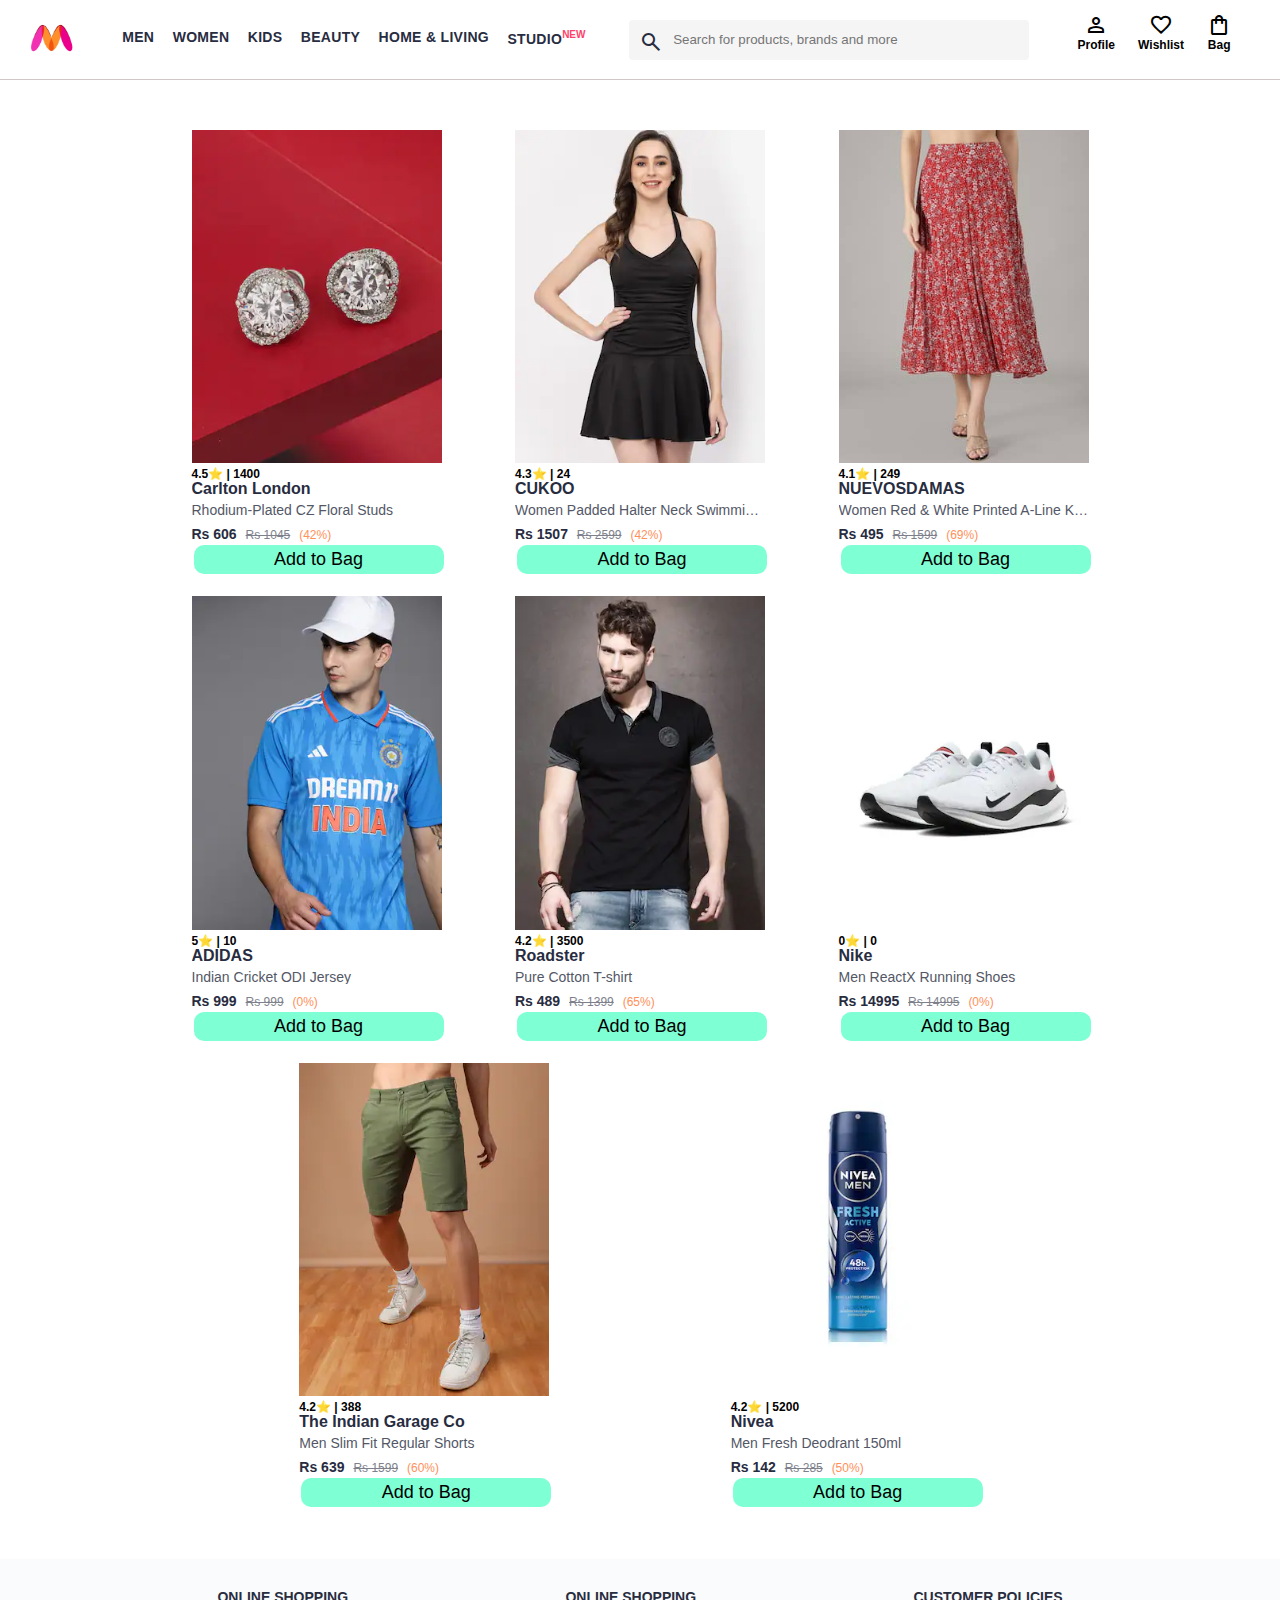
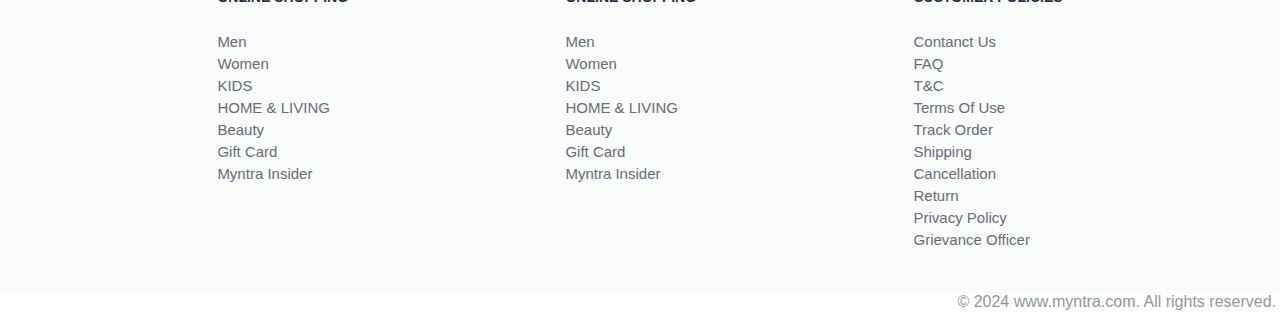
<file: Index.html>
<!DOCTYPE html>
<html lang="en">
<head>
    <meta charset="UTF-8">
    <meta name="viewport" content="width=device-width, initial-scale=1.0">
    <title>Myntra Clone</title>
    <link rel="stylesheet" href="index.css">
    <link rel="stylesheet" href="https://fonts.googleapis.com/css2?family=Material+Symbols+Outlined:opsz,wght,FILL,GRAD@20..48,100..700,0..1,-50..200" />
 
</head>
<body>
    <header>
        <div class="logo_container">
            <a href="#"><img class="Myntra_home" src="Images/myntra_logo.webp"alt="Myntra_home"></a>
        
        </div>
        <nav class="nav_bar">
            <a href="#">men</a>
            <a href="#">women</a>
            <a href="#">KIDS</a>
            <a href="#">beauty</a>
            <a href="#">HOME & LIVING</a>
            <a href="#">STUDIO<sup>New</sup></a>
        </nav>


        <div class="search_bar">
            <span class="material-symbols-outlined search_icon">search</span>
            <input class="search_input" placeholder="Search for products, brands and more">
        </div>

        
        <div class="action_bar">
            <div class="action_container">
                <span class="material-symbols-outlined action_icon">person</span>
                <span class="action_name">Profile</span>
            </div>
            <div class="action_container">
                <span class="material-symbols-outlined">favorite</span>
                <span class="action_name">Wishlist</span>
            </div>
            <a class="action_container" href="pages/bag.html">
                <span class="material-symbols-outlined">shopping_bag</span>
                <span class="action_name">Bag</span>
                <span class="bag-item-count">0</span>
            </a>
        </div>
    </header>

    <!-- <main>
        <div class="banner_container">
            <img class="banner_image" src="Images/banner.jpg" alt="main banner">
        </div>
        <div class="Category_heading">Medal Worthy Brands To Bag</div>
        <div class="category_item">
            <a href="#"><img class="sale_item" src="Images/catagories/1.jpg" alt=""></a>
            <a href="#"><img class="sale_item" src="Images/catagories/2.jpg" alt=""></a>
            <a href="#"><img class="sale_item" src="Images/catagories/3.jpg" alt=""></a>
            <a href="#"><img class="sale_item" src="Images/catagories/4.jpg" alt=""></a>
            <a href="#"><img class="sale_item" src="Images/catagories/5.jpg" alt=""></a>
            <a href="#"><img class="sale_item" src="Images/catagories/6.jpg" alt=""></a>
            <a href="#"><img class="sale_item" src="Images/catagories/7.jpg" alt=""></a>
            <a href="#"><img class="sale_item" src="Images/catagories/8.jpg" alt=""></a>
            <a href="#"><img class="sale_item" src="Images/catagories/9.jpg" alt=""></a>
            <a href="#"><img class="sale_item" src="Images/catagories/10.jpg" alt=""></a>
        </div>
        <div class="Category_heading">Shop By Category</div>
        <div class="category_item">
            <a href="#"><img class="sale_item" src="Images/offers/1.png" alt=""></a>
            <a href="#"><img class="sale_item" src="Images/offers/2.png" alt=""></a>
            <a href="#"><img class="sale_item" src="Images/offers/3.png" alt=""></a>
            <a href="#"><img class="sale_item" src="Images/offers/4.png" alt=""></a>
            <a href="#"><img class="sale_item" src="Images/offers/5.png" alt=""></a>
            <a href="#"><img class="sale_item" src="Images/offers/6.png" alt=""></a>
            <a href="#"><img class="sale_item" src="Images/offers/7.png" alt=""></a>
            <a href="#"><img class="sale_item" src="Images/offers/8.png" alt=""></a>
            <a href="#"><img class="sale_item" src="Images/offers/9.png" alt=""></a>
            <a href="#"><img class="sale_item" src="Images/offers/10.png" alt=""></a>
            <a href="#"><img class="sale_item" src="Images/offers/11.png" alt=""></a>
            <a href="#"><img class="sale_item" src="Images/offers/12.png" alt=""></a>
            
            
        </div>
    </main> -->



    <main>
        <div class="items-container">
            
        </div>
    </main>












    <footer>
        <div class="footer_container">
            <div class="footer_column">
                <h3>ONLINE SHOPPING</h3>
            <a href="#">men</a>
            <a href="#">women</a>
            <a href="#">KIDS</a>
            <a href="#">HOME & LIVING</a>
            <a href="#">Beauty</a>
            <a href="#">Gift Card</a>
            <a href="#">Myntra Insider</a>
            </div>
            
            <div class="footer_column">
                <h3>ONLINE SHOPPING</h3>
            <a href="#">men</a>
            <a href="#">women</a>
            <a href="#">KIDS</a>
            <a href="#">HOME & LIVING</a>
            <a href="#">Beauty</a>
            <a href="#">Gift Card</a>
            <a href="#">Myntra Insider</a>
            </div>

            <div class="footer_column">
                <h3>CUSTOMER POLICIES</h3>
            <a href="#">contanct us</a>
            <a href="#">FAQ</a>
            <a href="#">T&C</a>
            <a href="#">terms of use</a>
            <a href="#">track order</a>
            <a href="#">shipping</a>
            <a href="#">cancellation</a>
            <a href="#">return</a>
            <a href="#">privacy policy</a>
            <a href="#">grievance officer</a>
            </div>
        </div>
      
    <div class="copyright">© 2024 www.myntra.com. All rights reserved.</div>
    </footer> 
    <script src="data/items.js"></script>
    <script src="Scripts/index.js"></script>
    
</body>
</html>
</file>
<file: index.css>
*{
    margin: 0px;
    padding: 0px;
    font-family: Assistant,-apple-system,BlinkMacSystemFont,Segoe UI,Roboto,Helvetica,Arial,sans-serif;
    box-sizing: border-box;
}
header{
    display: flex;
    background-color:#ffffff;
    height: 80px;
    width: 100%;
    /* border: 2px solid black; */
    justify-content: space-between;
    align-items: center;
    border-bottom:1px solid #d1c7c7;
}
.Myntra_home{
    height: 36px;
    width: 53px;
}
.logo_container{
    margin-left: 2%;
}
.action_bar{
    margin-right: 2%;
}
.nav_bar{
    display: flex;
    min-width: 500px;
    justify-content: space-evenly;
}
.nav_bar a{
    font-size: 14px;
    letter-spacing: .3px;
    color: #282c3f;
    font-weight: 700;
    text-transform: uppercase;
    text-decoration: none;
    padding: 28px 0 28px 0;
    border-bottom:4px solid #ffffff;

}
.nav_bar a:hover{
    border-bottom:4px solid #ff3f6c;
}
.nav_bar a sup{
    letter-spacing: normal;
    text-align: left;
    color: #ff3f6c;
    /* font-family: Assistant; */
    font-size: 10px;
    /* font-weight: 600;   */
    font-stretch: normal;
    font-style: normal;
}
.search_icon{
    height: 20px;
    padding: 10px;
    box-sizing: content-box;
    background-color: #f5f5f6 ;
    color: #282c3f;
    font-weight: 900;
    border-radius: 4px 0 0 4px;
   
}
.search_input{
    background-color: #f5f5f6;
    flex-grow: 1;
    height: 40px;
    border-radius: 0 4px 4px 0;
    border: 0;
}
.search_bar{
    height: 40px;
    min-width: 400px;
    width: 30%;
    display: flex;
    align-items: center;   
}
.action_bar{
    display: flex;
    min-width: 200px;
    justify-content: space-evenly;
}
.action_name{
    color: #000;
    font-size: 12px;
    font-weight: 600;
    display: inline-block;
    padding-top: 5px;
    line-height: 6px;
}
.action_container{
    display: flex;
    align-items: center;
    flex-direction: column;
    
}
.banner_image{
    width: 100%;
}

.banner_container{
    padding: 40px 0;
}

.Category_heading{
    text-transform: uppercase;
    color: #3e4152;
    letter-spacing: .15em;
    font-size: 1.8em;
    margin: 50px 0 10px 30px;
    max-height: 5em;
    font-weight: 700;
}

.category_item , .items-container{
    display: flex;
    flex-wrap: wrap;
    justify-content: space-evenly;
}
.sale_item{
    width: 250px;
}
.footer_container{
    padding: 30px 0px 40px 0px;
    background: #FAFBFC;
    display: flex;
    justify-content: space-evenly;
}
.footer_column{
    display: flex;
    flex-direction: column;
}
.footer_column a{
    text-decoration: none;
    color: #696b79;
    /* display: block; */
    font-size: 15px;
    padding-bottom: 5px;
    /* cursor: pointer; */
    /* line-height: normal; */
    text-transform: capitalize;

}
.footer_column h3{
    text-decoration: none;
    color: #282c3f;
    font-weight: 700;
    font-size: 14px;
    margin-bottom: 28px;
}
.copyright{
    color: #94969f;
    text-align: end;
    padding: 0 4px 10px 0;
}

.items-container{
    width: 80%;
    margin: 40px 10%;
}

.item-container{
    width: 250px;
    margin: 10px;
}

.item-img{
    width: 100%;
}

.rating{
    font-size: 12px;
    font-weight: 700;
}

.compony-name{
    font-size: 16px;
    font-weight: 700;
    line-height: 1;
    color: #282c3f;
    margin-bottom: 6px;
    overflow: hidden;
    text-overflow: ellipsis;
    white-space: nowrap;

}

.item-name{
    color: #535766;
    font-size: 14px;
    line-height: 1;
    margin-bottom: 0;
    margin-top: 0;
    overflow: hidden;
    text-overflow: ellipsis;
    white-space: nowrap;
    font-weight: 400;
    display: block;
}

.price{
    font-size: 14px;
    line-height: 15px;
    color: #282c3f;
    white-space: nowrap;
    margin-top: 10px;
}

.current-price{
    font-size: 14px;
    font-weight: 700;
    color: #282c3f;
}

.original-price{
    text-decoration: line-through;
    color: #7e818c;
    font-weight: 400;
    margin-left: 5px;
    font-size: 12px;
}

.Discount{
    color: #ff905a;
    font-weight: 400;
    font-size: 12px;
    margin-left: 5px;}

.btn-add-bag{
    background-color: aquamarine;
    border: none;
    width: 100%;
    text-align: center;
    border-radius: 10px;
    font-size: 18px;
    margin: 2px;
    padding: 4px 15px;
    cursor: pointer;
}

.bag-item-count{
    background-color: red;
    text-align: center;
    line-height: 18px;
    padding: 0px 6px;
    height: 18px;
    position: relative;
    border-radius: 50%;
    font-size: 12px;
    color: #fff;
    left: 13px;
    top: -40px;
    font-weight: 700;
    cursor: pointer;

}

a.action_container{
    text-decoration: none;
}
a.action_container:link{
    color: #000;
}
</file>
